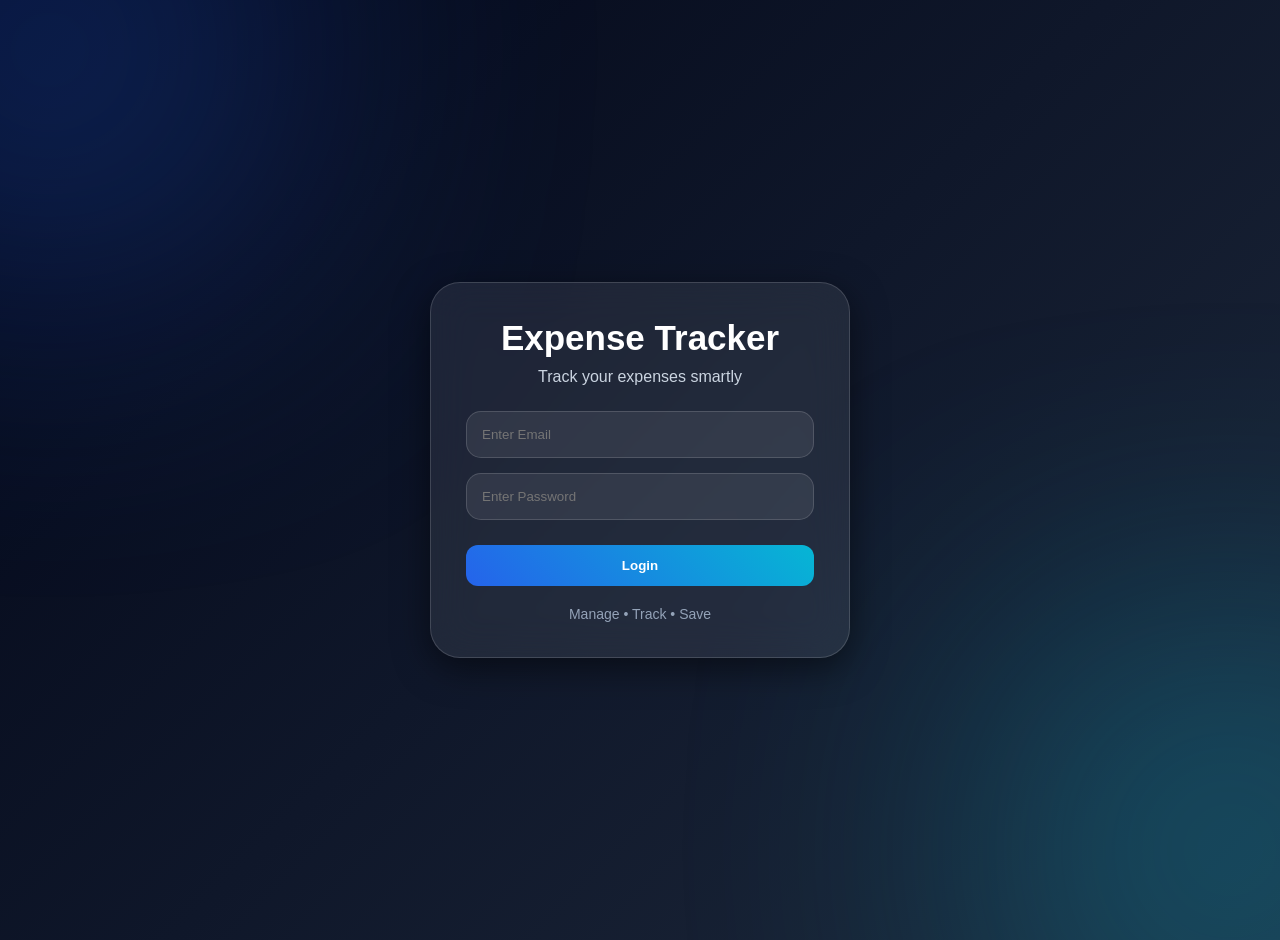
<file: index.html>
<!DOCTYPE html>
<html lang="en">
<head>

<meta charset="UTF-8">
<meta name="viewport" content="width=device-width, initial-scale=1.0">

<title>Expense Tracker Login</title>

<link rel="stylesheet" href="style.css">

</head>

<body>

<div class="login-container">

<div class="login-box">

<h1>Expense Tracker</h1>

<p class="subtitle">
Track your expenses smartly
</p>

<form id="loginForm">

<div class="input-group">

<input
type="email"
id="email"
placeholder="Enter Email"
required>

</div>

<div class="input-group">

<input
type="password"
id="password"
placeholder="Enter Password"
required>

</div>

<button type="submit">

Login

</button>

</form>

<p class="footer-text">

Manage • Track • Save

</p>

</div>

</div>

<script src="login.js"></script>

</body>
</html>
</file>
<file: style.css>
*{
margin:0;
padding:0;
box-sizing:border-box;
font-family:Arial,sans-serif;
}

body{

background:linear-gradient(
135deg,
#020617,
#0f172a,
#1e293b
);

min-height:100vh;

color:white;

overflow-x:hidden;

position:relative;

padding:20px;

}

body::before{

content:"";

position:fixed;

top:-150px;
left:-150px;

width:400px;
height:400px;

background:#2563eb;

border-radius:50%;

filter:blur(150px);

opacity:.5;

z-index:-1;

}

body::after{

content:"";

position:fixed;

bottom:-150px;
right:-150px;

width:400px;
height:400px;

background:#06b6d4;

border-radius:50%;

filter:blur(150px);

opacity:.5;

z-index:-1;

}

.login-container{

min-height:100vh;

display:flex;

justify-content:center;
align-items:center;

}

.login-box{

width:100%;
max-width:420px;

padding:35px;

border-radius:30px;

background:rgba(255,255,255,.08);

backdrop-filter:blur(20px);

border:1px solid rgba(255,255,255,.15);

box-shadow:
0 10px 35px rgba(0,0,0,.5);

animation:fadeIn .8s ease;

}

.login-box h1{

font-size:35px;

margin-bottom:10px;

text-align:center;

}

.subtitle{

text-align:center;

color:#cbd5e1;

margin-bottom:25px;

}

.input-group{

margin-bottom:15px;

}

.login-box input{

width:100%;

padding:15px;

border-radius:15px;

border:1px solid rgba(255,255,255,.15);

background:rgba(255,255,255,.08);

color:white;

outline:none;

}

.login-box input:focus{

box-shadow:
0 0 20px rgba(59,130,246,.6);

}

.login-box button{

width:100%;

margin-top:10px;

}

.footer-text{

margin-top:20px;

text-align:center;

font-size:14px;

color:#94a3b8;

}

.navbar{

display:flex;
justify-content:space-between;
align-items:center;

padding:20px;

border-radius:20px;

background:rgba(255,255,255,.08);

backdrop-filter:blur(20px);

position:sticky;

top:10px;

z-index:100;

margin-bottom:25px;

}

.navbar div{

display:flex;
gap:12px;

flex-wrap:wrap;

}

.container{

width:95%;
margin:auto;

}
.cards{

display:grid;

grid-template-columns:
repeat(3,1fr);

gap:20px;

margin-bottom:25px;

}

.card{

padding:25px;

border-radius:20px;

background:rgba(255,255,255,.08);

backdrop-filter:blur(20px);

transition:.4s;

border:1px solid rgba(255,255,255,.15);

}

.card:hover{

transform:
translateY(-8px)
scale(1.02);

box-shadow:
0 0 25px rgba(59,130,246,.5);

}

.card p{

font-size:30px;

font-weight:bold;

margin-top:10px;

color:#60a5fa;

}

.expense-form{

padding:25px;

margin-bottom:25px;

border-radius:20px;

background:rgba(255,255,255,.08);

}

.expense-form form{

display:grid;

grid-template-columns:
repeat(2,1fr);

gap:15px;

}

input,
select{

width:100%;

padding:14px;

border-radius:12px;

border:1px solid rgba(255,255,255,.15);

background:rgba(255,255,255,.08);

color:white;

outline:none;

}

option{

background:#1e293b;

}

input:focus,
select:focus{

box-shadow:
0 0 15px rgba(59,130,246,.6);

}

button{

padding:13px 20px;

border:none;

border-radius:12px;

background:linear-gradient(
45deg,
#2563eb,
#06b6d4
);

color:white;

font-weight:bold;

cursor:pointer;

transition:.4s;

}

button:hover{

transform:translateY(-3px);

box-shadow:
0 0 20px rgba(37,99,235,.7);

}

#logoutBtn{

background:linear-gradient(
45deg,
#ef4444,
#dc2626
);

}

table{

width:100%;

overflow-x:auto;

display:block;

border-radius:20px;

background:rgba(255,255,255,.08);

backdrop-filter:blur(20px);

}

th,td{

padding:15px;

text-align:center;

white-space:nowrap;

}
.chart-container{

margin-top:30px;

padding:20px;

border-radius:20px;

height:350px;

background:rgba(255,255,255,.08);

display:flex;

justify-content:center;
align-items:center;

}

@keyframes fadeIn{

from{

opacity:0;
transform:translateY(30px);

}

to{

opacity:1;
transform:translateY(0);

}

}

@media(max-width:768px){

.cards{

grid-template-columns:1fr;

}

.expense-form form{

grid-template-columns:1fr;

}

.navbar{

flex-direction:column;

gap:15px;

}

.navbar div{

justify-content:center;

}

table{

font-size:12px;

}

.login-box{

padding:25px;

}

}
@media(max-width:768px){

.container{
width:100%;
padding:10px;
}

table{
display:block;
overflow-x:auto;
white-space:nowrap;
}

.filters{
flex-direction:column;
}

.filters button{
width:100%;
}

.searchBox input{
width:100%;
}

.chart-container{
height:280px;
}

.card p{
font-size:24px;
}

h2{
font-size:20px;
}

}
</file>
